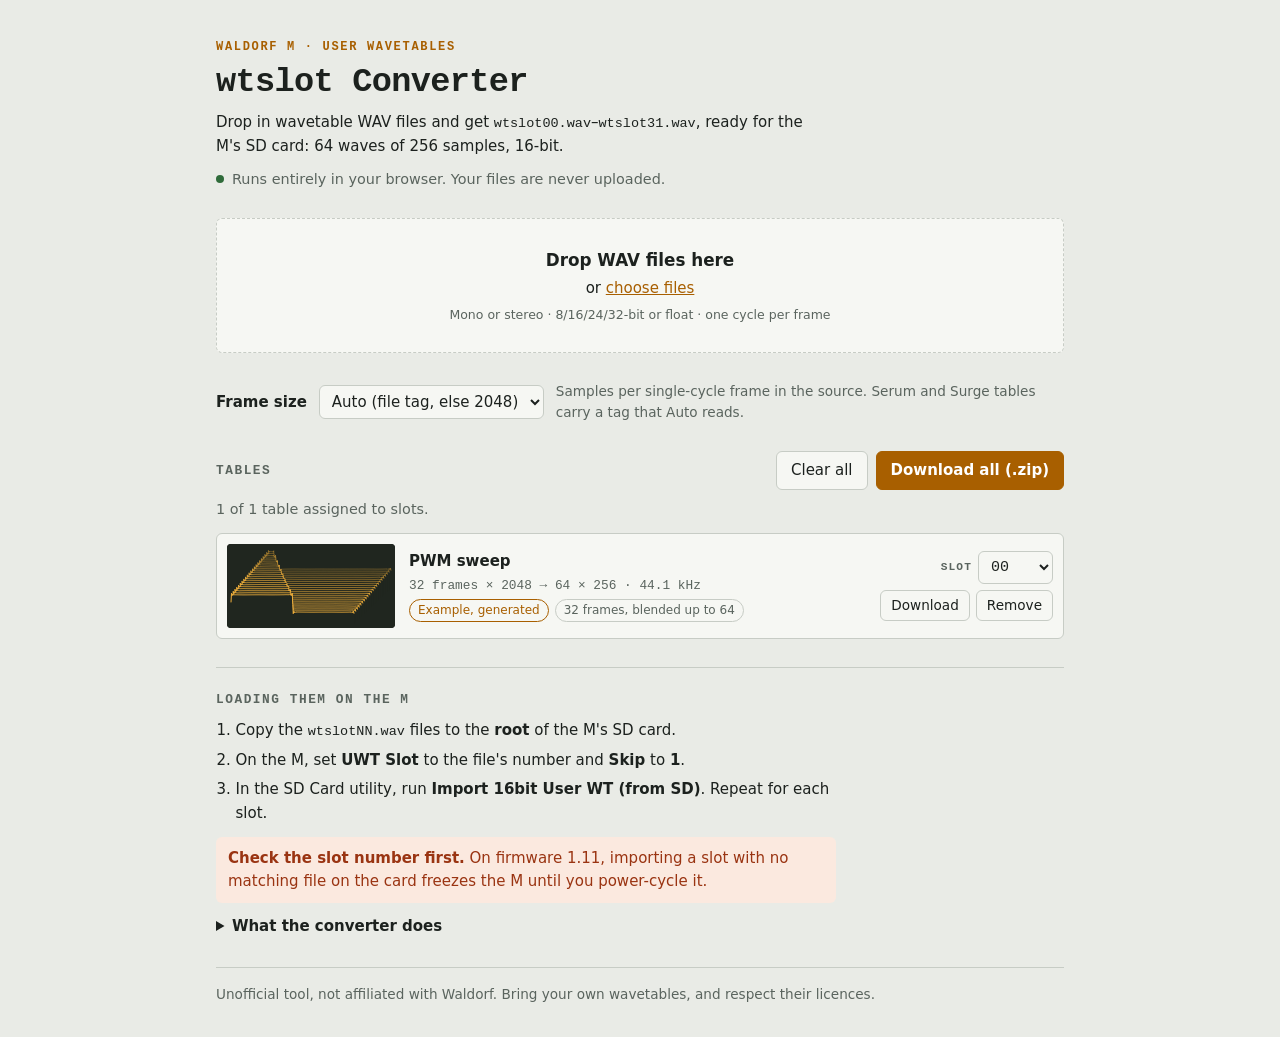
<file: index.html>
<!doctype html>
<html lang="en">
<head>
<meta charset="utf-8">
<meta name="viewport" content="width=device-width, initial-scale=1, viewport-fit=cover">
<meta http-equiv="Content-Security-Policy" content="default-src 'none'; script-src 'self'; style-src 'self'; img-src 'self' data: blob:; connect-src 'none'; form-action 'none'; base-uri 'none'">
<meta name="referrer" content="no-referrer">
<title>wtslot Converter</title>
<meta name="description" content="Turn wavetable WAVs into Waldorf M 16-bit user wavetables (wtslotNN.wav). Runs in your browser; files never leave your computer.">
<link rel="stylesheet" href="style.css">
</head>
<body>
<main class="wrap">
  <header class="head">
    <p class="eyebrow">Waldorf M · user wavetables</p>
    <h1>wtslot Converter</h1>
    <p class="lede">Drop in wavetable WAV files and get <code>wtslot00.wav</code>–<code>wtslot31.wav</code>, ready for the M's SD card: 64 waves of 256 samples, 16-bit.</p>
    <p class="private"><span class="dot" aria-hidden="true"></span>Runs entirely in your browser. Your files are never uploaded.</p>
  </header>

  <section class="drop" id="drop" tabindex="0" aria-label="Add wavetable WAV files">
    <input type="file" id="file" accept=".wav,audio/wav,audio/x-wav" multiple hidden>
    <div class="drop-inner">
      <strong>Drop WAV files here</strong>
      <span>or <button type="button" class="linkbtn" id="pick">choose files</button></span>
      <small>Mono or stereo · 8/16/24/32-bit or float · one cycle per frame</small>
    </div>
  </section>

  <section class="settings" aria-label="Conversion settings">
    <label for="frame">Frame size</label>
    <select id="frame">
      <option value="auto" selected>Auto (file tag, else 2048)</option>
      <option value="256">256</option>
      <option value="512">512</option>
      <option value="1024">1024</option>
      <option value="2048">2048</option>
      <option value="4096">4096</option>
    </select>
    <span class="hint">Samples per single-cycle frame in the source. Serum and Surge tables carry a tag that Auto reads.</span>
  </section>

  <section aria-labelledby="tables-h">
    <div class="list-head">
      <h2 id="tables-h">Tables</h2>
      <div class="actions">
        <button type="button" id="clear" class="ghost">Clear all</button>
        <button type="button" id="zip" class="primary">Download all (.zip)</button>
      </div>
    </div>
    <p class="status" id="status" role="status"></p>
    <ul class="tables" id="tables"></ul>
  </section>

  <section class="howto" aria-labelledby="howto-h">
    <h2 id="howto-h">Loading them on the M</h2>
    <ol>
      <li>Copy the <code>wtslotNN.wav</code> files to the <strong>root</strong> of the M's SD card.</li>
      <li>On the M, set <strong>UWT Slot</strong> to the file's number and <strong>Skip</strong> to <strong>1</strong>.</li>
      <li>In the SD Card utility, run <strong>Import 16bit User WT (from SD)</strong>. Repeat for each slot.</li>
    </ol>
    <p class="warn"><strong>Check the slot number first.</strong> On firmware 1.11, importing a slot with no matching file on the card freezes the M until you power-cycle it.</p>
    <details>
      <summary>What the converter does</summary>
      <p>It splits the file into frames, picks 64 evenly spaced positions across them (blending neighbouring frames, so short tables are interpolated and long ones thinned), and resamples each wave to 256 samples, keeping harmonics 1–127. It removes DC and normalizes the whole table to −0.3 dBFS, so the waves keep their levels relative to each other.</p>
      <p>The M reads the file blindly from byte 44, so the output always uses a plain 44-byte WAV header.</p>
    </details>
  </section>

  <footer class="foot">
    <p>Unofficial tool, not affiliated with Waldorf. Bring your own wavetables, and respect their licences.</p>
  </footer>
</main>
<script src="app.js"></script>
</body>
</html>
</file>
<file: style.css>
/* Layout: one narrow column like a hardware manual page; tables as rack rows with an LCD-style waterfall preview. */
:root {
  --bg: #e9ebe6;
  --panel: #f6f7f3;
  --ink: #1c211e;
  --muted: #5a645e;
  --line: #c7ccc5;
  --accent: #a85f00;
  --accent-ink: #ffffff;
  --lcd: #20261f;
  --lcd-wave: #f2b13c;
  --warn: #9a3412;
  --warn-bg: #fbe9df;
  --ok: #2f6b3a;
  --sans: system-ui, -apple-system, "Segoe UI", Roboto, "Helvetica Neue", Arial, sans-serif;
  --mono: ui-monospace, "SF Mono", Menlo, Consolas, "Liberation Mono", monospace;
  --r: 6px;
}
@media (prefers-color-scheme: dark) {
  :root:not([data-theme="light"]) {
    --bg: #151816; --panel: #1d211f; --ink: #e6e9e4; --muted: #9aa49d; --line: #333a35;
    --accent: #f0a830; --accent-ink: #1a1405; --lcd: #0e110f; --lcd-wave: #f2b13c;
    --warn: #f4a582; --warn-bg: #3a2117; --ok: #8fd19e; color-scheme: dark;
  }
}
:root[data-theme="dark"] {
  --bg: #151816; --panel: #1d211f; --ink: #e6e9e4; --muted: #9aa49d; --line: #333a35;
  --accent: #f0a830; --accent-ink: #1a1405; --lcd: #0e110f; --lcd-wave: #f2b13c;
  --warn: #f4a582; --warn-bg: #3a2117; --ok: #8fd19e; color-scheme: dark;
}

*, *::before, *::after { box-sizing: border-box; }
[hidden] { display: none !important; }
html { -webkit-text-size-adjust: 100%; }
body {
  margin: 0; background: var(--bg); color: var(--ink);
  font: 15px/1.55 var(--sans);
  padding-top: env(safe-area-inset-top, 0px); padding-bottom: env(safe-area-inset-bottom, 0px);
}
.wrap {
  max-width: 880px; margin: 0 auto;
  padding-block: 40px 32px;
  padding-left: max(16px, env(safe-area-inset-left, 0px));
  padding-right: max(16px, env(safe-area-inset-right, 0px));
  display: grid; gap: 28px;
}
code { font-family: var(--mono); font-size: 0.9em; }
h1, h2 { text-wrap: balance; margin: 0; }
h1 { font: 700 2.1rem/1.1 var(--mono); letter-spacing: -0.02em; }
h2 { font: 600 0.8rem/1.2 var(--mono); text-transform: uppercase; letter-spacing: 0.12em; color: var(--muted); }

.head { display: grid; gap: 10px; }
.eyebrow { margin: 0; font: 600 0.75rem var(--mono); text-transform: uppercase; letter-spacing: 0.14em; color: var(--accent); }
.lede { margin: 0; max-width: 62ch; }
.private { margin: 0; display: flex; align-items: center; gap: 8px; color: var(--muted); font-size: 0.9rem; }
.dot { width: 8px; height: 8px; border-radius: 50%; background: var(--ok); flex: none; }

.drop {
  border: 1.5px dashed var(--line); border-radius: var(--r); background: var(--panel);
  padding: 28px 16px; text-align: center; cursor: pointer; transition: border-color .15s, background .15s;
}
.drop:hover, .drop:focus-visible, .drop.over { border-color: var(--accent); outline: none; }
.drop-inner { display: grid; gap: 4px; justify-items: center; }
.drop-inner strong { font-size: 1.05rem; }
.drop-inner small { color: var(--muted); }
.linkbtn { background: none; border: 0; padding: 0; font: inherit; color: var(--accent); text-decoration: underline; cursor: pointer; }

.settings { display: flex; flex-wrap: wrap; align-items: center; gap: 8px 12px; }
.settings label { font-weight: 600; }
.hint { color: var(--muted); font-size: 0.85rem; flex: 1 1 260px; min-width: 0; }
select, button { font: inherit; color: inherit; }
select {
  background: var(--panel); border: 1px solid var(--line); border-radius: var(--r); padding: 6px 8px;
}
button:focus-visible, select:focus-visible, .linkbtn:focus-visible { outline: 2px solid var(--accent); outline-offset: 2px; }

.list-head { display: flex; flex-wrap: wrap; align-items: center; justify-content: space-between; gap: 12px; }
.actions { display: flex; gap: 8px; flex-wrap: wrap; }
.primary, .ghost, .small {
  border-radius: var(--r); padding: 7px 14px; cursor: pointer; border: 1px solid var(--line); background: var(--panel);
}
.primary { background: var(--accent); color: var(--accent-ink); border-color: var(--accent); font-weight: 600; }
.primary:disabled { opacity: .45; cursor: not-allowed; }
.ghost:hover, .small:hover { border-color: var(--accent); }
.status { margin: 8px 0 0; min-height: 1.4em; color: var(--muted); font-size: 0.9rem; }
.status.err { color: var(--warn); }

.tables { list-style: none; margin: 12px 0 0; padding: 0; display: grid; gap: 10px; }
.row {
  display: grid; grid-template-columns: 168px minmax(0, 1fr) auto; gap: 14px; align-items: center;
  background: var(--panel); border: 1px solid var(--line); border-radius: var(--r); padding: 10px;
}
.row canvas { width: 168px; height: 84px; border-radius: 4px; background: var(--lcd); display: block; max-width: 100%; }
.meta { min-width: 0; display: grid; gap: 4px; }
.name { font-weight: 600; overflow-wrap: anywhere; }
.info { font: 0.8rem/1.4 var(--mono); color: var(--muted); font-variant-numeric: tabular-nums; }
.chips { display: flex; flex-wrap: wrap; gap: 6px; }
.chip { font-size: 0.75rem; padding: 1px 8px; border-radius: 999px; border: 1px solid var(--line); color: var(--muted); }
.chip.warn { border-color: transparent; background: var(--warn-bg); color: var(--warn); }
.chip.ex { border-color: var(--accent); color: var(--accent); }
.ctrl { display: grid; gap: 6px; justify-items: end; }
.ctrl label { font: 600 0.7rem var(--mono); text-transform: uppercase; letter-spacing: 0.1em; color: var(--muted); }
.slotsel { display: flex; align-items: center; gap: 6px; }
.slotsel select { font-family: var(--mono); font-variant-numeric: tabular-nums; }
.btns { display: flex; gap: 6px; }
.small { padding: 4px 10px; font-size: 0.85rem; }

.howto { display: grid; gap: 12px; border-top: 1px solid var(--line); padding-top: 24px; }
.howto ol { margin: 0; padding-left: 1.3em; display: grid; gap: 6px; max-width: 65ch; }
.warn { margin: 0; padding: 10px 12px; border-radius: var(--r); background: var(--warn-bg); color: var(--warn); max-width: 65ch; }
details { max-width: 65ch; color: var(--muted); }
summary { cursor: pointer; color: var(--ink); font-weight: 600; }
details p { margin: 8px 0 0; }
.foot { color: var(--muted); font-size: 0.85rem; border-top: 1px solid var(--line); padding-top: 16px; }
.foot p { margin: 0; }

@media (max-width: 560px) {
  .row { grid-template-columns: minmax(0, 1fr); }
  .row canvas { width: 100%; height: auto; aspect-ratio: 2 / 1; }
  .ctrl { justify-items: start; grid-auto-flow: column; justify-content: space-between; align-items: end; }
  h1 { font-size: 1.7rem; }
}
@media (prefers-reduced-motion: reduce) { * { transition: none !important; } }
</file>
